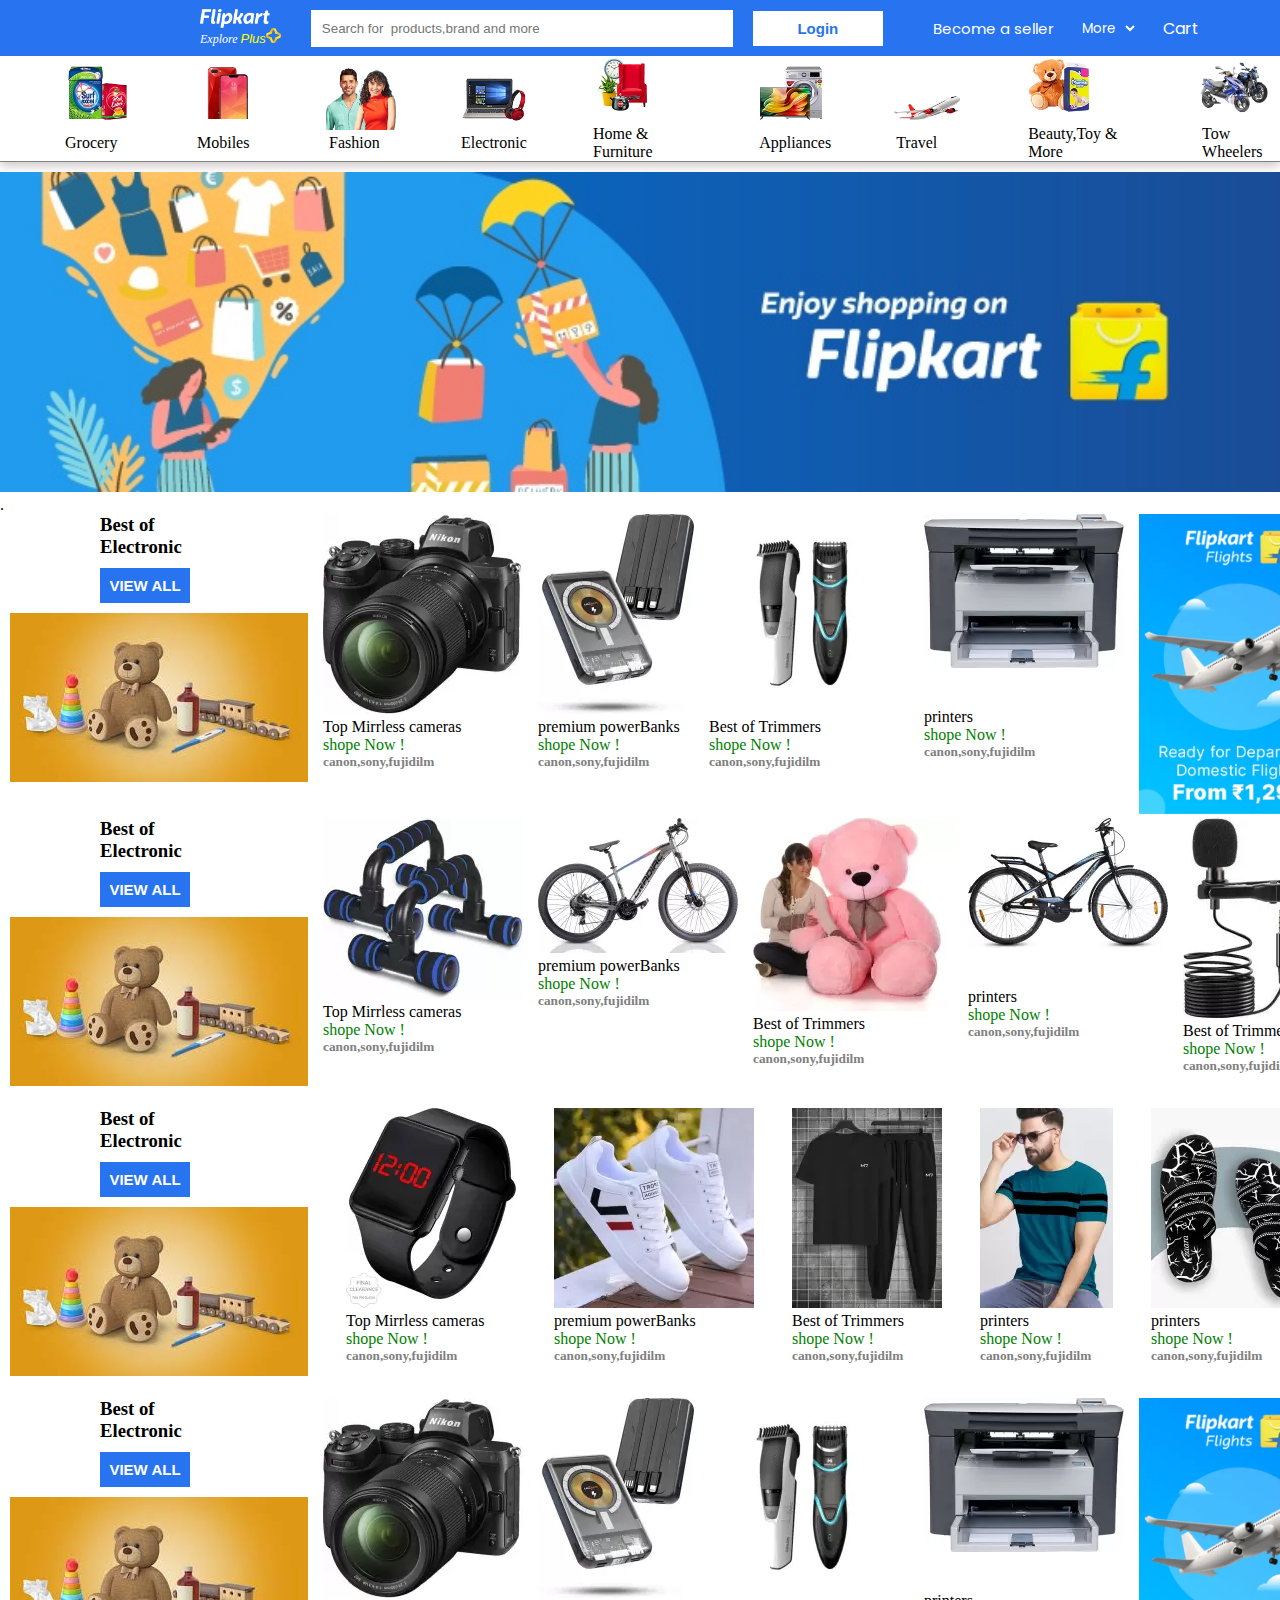
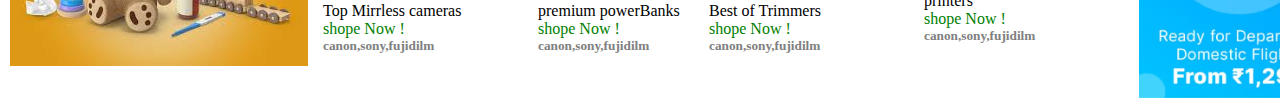
<file: index.html>
<!DOCTYPE html>
<html lang="en">

<head>
    <meta charset="UTF-8">
    <meta name="viewport" content="width=device-width, initial-scale=1.0">
    <title>Document</title>
    <link rel="preconnect" href="https://fonts.googleapis.com">
    <link rel="preconnect" href="https://fonts.gstatic.com" crossorigin>
    <link href="https://fonts.googleapis.com/css2?family=Poppins:wght@700&display=swap" rel="stylesheet">
    <link rel="stylesheet" href="https://cdnjs.cloudflare.com/ajax/libs/font-awesome/6.4.2/css/all.min.css"
        integrity="sha512-z3gLpd7yknf1YoNbCzqRKc4qyor8gaKU1qmn+CShxbuBusANI9QpRohGBreCFkKxLhei6S9CQXFEbbKuqLg0DA=="
        crossorigin="anonymous" referrerpolicy="no-referrer" />
    <link rel="stylesheet" href="flipcart.css">
</head>

<body>
    <header>
        <div class="header">
            <div>
                <img class="logo" src="img/flipkart-logo.png" alt="">
                <a class="explore" href="/plus">Explore <span class="plus">Plus</span><img width="15"
                        src="img/fuddi.png"></a>
            </div>
            <div id="search">
                <div class="searcha"><input class="search" type="search"
                        placeholder="Search for  products,brand and more"></div>
                <i class="fa-solid fa-magnifying-glass icona"></i>
            </div>
            <div><button>Login</button></div>
            <div>
                <p class="he1">Become a seller</p>
            </div>
            <div><select class="select">
                    <option value="More">More</option>
                    <option value="More">Notification preferences</option>
                    <option value="More">24/7 Customer care</option>
                    <option value="More">Advertise</option>
                    <option value="More">Download App</option>
                </select></div>
            <div><i class="fa-solid fa-cart-shopping cart1"></i></div>
            <div>
                <p class="cart">Cart</p>
            </div>

        </div>
    </header>
    <div class="box2">
        <div class="box2div"><img class="box2img" src="img/R1P1.webp" alt><p class="box2p">Grocery</p></div>
        <div class="box2div"><img class="box2img" src="img/R1P2.webp" alt><p class="box2p">Mobiles</p></div>
        <div class="box2div"><img class="box2img" src="img/R1P3.webp" alt><p class="box2p">Fashion</p></div>
        <div class="box2div"><img class="box2img" src="img/R1P4.webp" alt><p class="box2p">Electronic</p></div>
        <div class="box2div"><img class="box2img" src="img/R1P5.webp" alt><p class="box2p">Home & Furniture</p></div>
        <div class="box2div"><img class="box2img" src="img/R1P6.webp" alt><p class="box2p">Appliances</p></div>
        <div class="box2div"><img class="box2img" src="img/R1P7.webp" alt><p class="box2p">Travel</p></div>
        <div class="box2div"><img class="box2img" src="img/R1P8.webp" alt><p class="box2p">Beauty,Toy & More</p></div>
        <div class="box2div"><img class="box2img" src="img/R1P9.webp" alt><p class="box2p">Tow Wheelers</p></div>
    </div>
    <div class="box3">
        <img class="box3img" src="img/r2p1.jpg" alt="">
    </div>.
    <div class="box4">
        <div class="box41">
            <h3 class="vox4h2">Best of <br> Electronic</h3>
            <button class="button2">VIEW ALL</button><br>
            <img class="box4img" src="img/r3p1.jpg" alt="">
        </div>
        <div class="box4im2">
            <img src="img/r3p2.webp" alt=""><p>Top Mirrless cameras</p><font color="green">shope Now !</font><h5>canon,sony,fujidilm</h5>
        </div>
        <div class="box4im2">
            <img src="img/r3p3.webp" alt=""><p>premium powerBanks</p><font color="green">shope Now !</font><h5>canon,sony,fujidilm</h5>
        </div>
        <div class="box4im2">
            <img src="img/r3p4.webp" alt=""><p>Best of Trimmers</p><font color="green">shope Now !</font><h5>canon,sony,fujidilm</h5>
        </div>
        <div class="box4im2">
            <img src="img/r3p5.webp" alt=""> <br><br><br><p>printers</p><font color="green">shope Now !</font><h5>canon,sony,fujidilm</h5>
        </div>
        <div class="box4im2">
            <img src="img/r3p6.webp" alt height="300px" width="200px">
        </div>
    </div>
    <div class="box4">
        <div class="box41">
            <h3 class="vox4h2">Best of <br> Electronic</h3>
            <button class="button2">VIEW ALL</button><br>
            <img class="box4img" src="img/r3p1.jpg" alt="">
        </div>
        <br>
        <div class="box4im2">
            <img src="img/r4p5.webp" alt=""><p>Top Mirrless cameras</p><font color="green">shope Now !</font><h5>canon,sony,fujidilm</h5>
        </div>
        <div class="box4im2">
            <img src="img/r4p1.webp" alt=""><p>premium powerBanks</p><font color="green">shope Now !</font><h5>canon,sony,fujidilm</h5>
        </div>
        <div class="box4im2">
            <img src="img/r4p2.webp" alt=""><p>Best of Trimmers</p><font color="green">shope Now !</font><h5>canon,sony,fujidilm</h5>
        </div>
        <div class="box4im2">
            <img src="img/r4p3.webp" alt=""> <br><br><br><p>printers</p><font color="green">shope Now !</font><h5>canon,sony,fujidilm</h5>
        </div>
        <div class="box4im2">
            <img src="img/r4p4.webp" alt height="px" width="px"><p>Best of Trimmers</p><font color="green">shope Now !</font><h5>canon,sony,fujidilm</h5>
        </div>
    </div>
    <br>
    <div class="box4">
        <div class="box41">
            <h3 class="vox4h2">Best of <br> Electronic</h3>
            <button class="button2">VIEW ALL</button><br>
            <img class="box4img" src="img/r3p1.jpg" alt="">
        </div>
        <div class="box4im4">
            <img src="img/r5p1.webp" alt=""><p>Top Mirrless cameras</p><font color="green">shope Now !</font><h5>canon,sony,fujidilm</h5>
        </div>
        <div class="box4im4">
            <img src="img/r5p2.webp" alt=""><p>premium powerBanks</p><font color="green">shope Now !</font><h5>canon,sony,fujidilm</h5>
        </div>
        <div class="box4im4">
            <img src="img/r5p3.webp" alt=""><p>Best of Trimmers</p><font color="green">shope Now !</font><h5>canon,sony,fujidilm</h5>
        </div>
        <div class="box4im4">
            <img src="img/r5p4.webp" alt=""> <br><p>printers</p><font color="green">shope Now !</font><h5>canon,sony,fujidilm</h5>
        </div>
        <div class="box4im4">
            <img src="img/r5p5.webp" alt height=""><p>printers</p><font color="green">shope Now !</font><h5>canon,sony,fujidilm</h5>
        </div>
    </div>
    <br>
    <div class="box4">
        <div class="box41">
            <h3 class="vox4h2">Best of <br> Electronic</h3>
            <button class="button2">VIEW ALL</button><br>
            <img class="box4img" src="img/r3p1.jpg" alt="">
        </div>
        <div class="box4im3">
            <img src="img/r3p2.webp" alt=""><p>Top Mirrless cameras</p><font color="green">shope Now !</font><h5>canon,sony,fujidilm</h5>
        </div>
        <div class="box4im3">
            <img src="img/r3p3.webp" alt=""><p>premium powerBanks</p><font color="green">shope Now !</font><h5>canon,sony,fujidilm</h5>
        </div>
        <div class="box4im3">
            <img src="img/r3p4.webp" alt=""><p>Best of Trimmers</p><font color="green">shope Now !</font><h5>canon,sony,fujidilm</h5>
        </div>
        <div class="box4im3">
            <img src="img/r3p5.webp" alt=""> <br><br><br><p>printers</p><font color="green">shope Now !</font><h5>canon,sony,fujidilm</h5>
        </div>
        <div class="box4im3">
            <img src="img/r3p6.webp" alt height="300px" width="200px">
        </div>
    </div>


</body>

</html>
</file>
<file: flipcart.css>
* {
    padding: 0;
    margin: 0;
    box-sizing: border-box;
}

.header {
    width: 100%;
    height: 56px;
    display: flex;
    align-items: center;
    color: white;
    position: fixed;
    top: 0%;
    background-color: #2874f0;
}

.logo {
    background-color: transparent;
    width: 70px;
    margin-left: 200px;
    display: block;
}

.explore {
    color: white;
    margin-left: 200px;
    font-size: 12px;
    font-style: italic;
    text-decoration: none;
}

.plus {
    color: yellow;
    font-weight: 900px;
    font-size: 13px;
    font-family: 'Lucida Sans', 'Lucida Sans Regular', 'Lucida Grande', 'Lucida Sans Unicode', Geneva, Verdana, sans-serif;
}

#search {
    margin-left: 30PX;
    background-color: white;
    display: flex;
    align-items: center;
}



.search {
    border: none;
    padding: 11px;
    width: 400px;
}

.icona {
    background-color: white;
    border: none;
    color: blue;
    font-weight: bolder;
    padding: 11px;
}

button {
    width: 130px;
    height: 35px;
    background-color: white;
    border: none;
    color: #2874f0;
    font-size: 15px;
    font-weight: bolder;
    font-family: 'Segoe UI', Tahoma, Geneva, Verdana, sans-serif;
    margin-left: 20px;
}

.he1 {
    font: bolder;
    font-size: 15px;
    margin-left: 50px;
    font-family: 'Poppins', sans-serif;
}

.select {
    border: none;
    margin-left: 25px;
    background-color: transparent;
    color: white;
    font-family: 'Poppins', sans-serif;
    width: 60px;
}

.cart1 {
    margin-left: 20px;
}

.cart {
    font-family: 'Poppins', sans-serif;
    margin-left: 5px;

}
.box2{
    width: 100%;
    margin-top: 50px;
    height: 112px;
    border-bottom: 1px solid gray;
    box-shadow: 0px 4px 10px rgb(207, 199, 199) ;
    align-items: center;
    display: flex;
}
.box2div{
        margin-left: 50px;
    
}
.box2img{margin-left:12px;
    width:70px;
    height: 70px;
}
.box2p{    margin-left: 15px;
}
.box3{
    width: 100%;
}
.box3img{
    width: 100%;
    height:auto;
    margin-top: 10px;
}
.box4{ display: flex;
    width: 100%;
}
.button2{
    width: 90px;
    margin-left: 100px;
    color: white;
    height: 35px;
    margin-top: 10px;
    background-color: #2874f0;
}
.box4img{ margin-left: 10px;
   
    margin-top: 10px;

}
.vox4h2{
    margin-left: 100px;
}
.box4im2{
    margin-left: 15px;

}
h5{
    color: gray;
}
.box4im3{
    margin-left: 15px;
}
.box4im4{
    margin-left: 38px;
    
}
</file>
